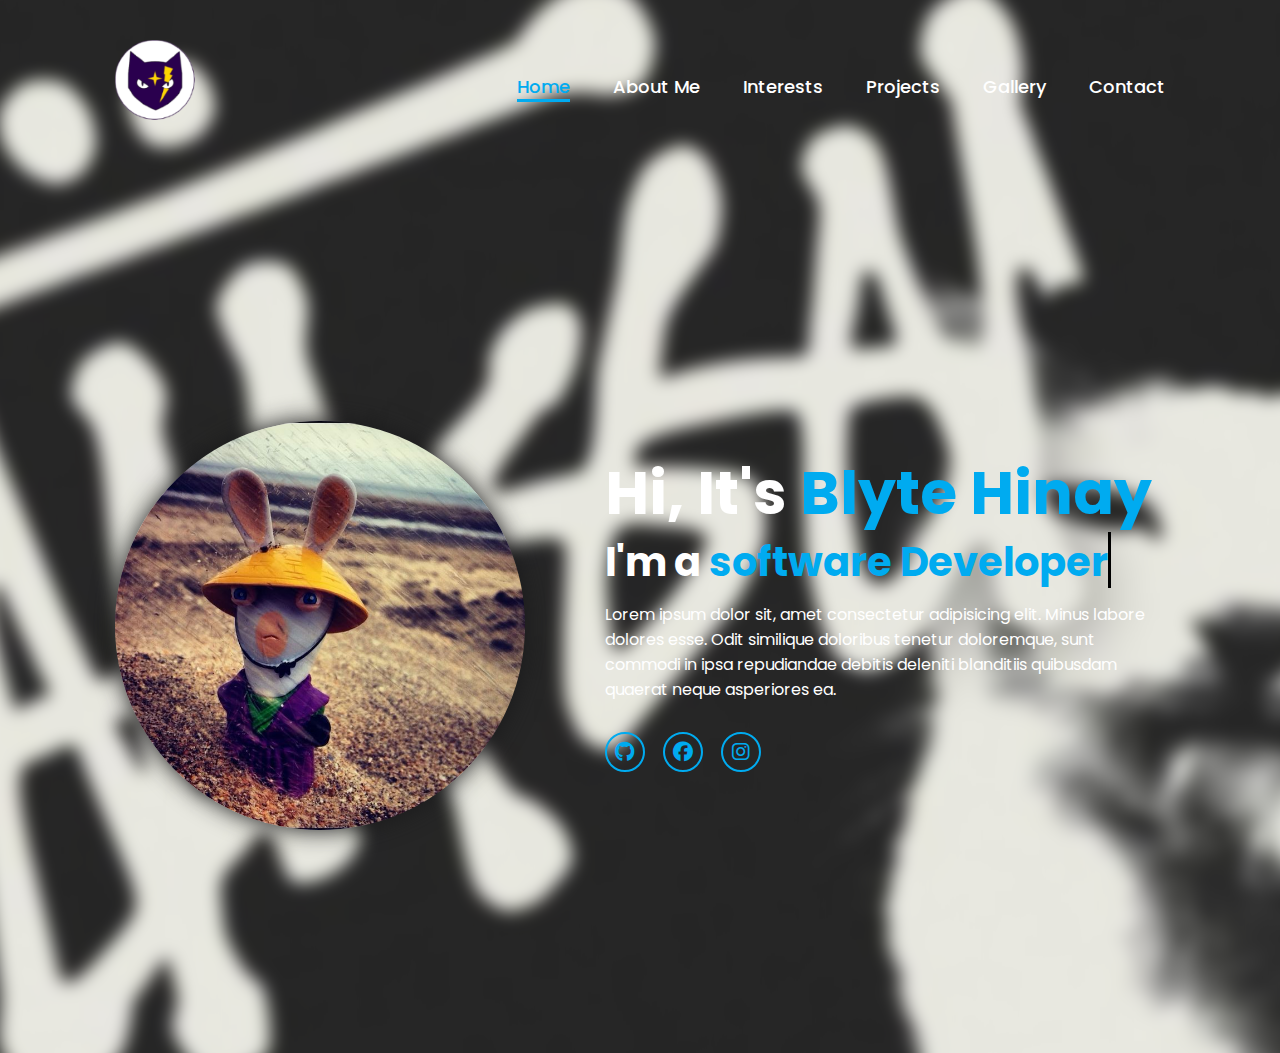
<file: index.html>
<!DOCTYPE html>
<html lang="en">
    
<head>
    <meta charset="UTF-8">
    <meta name="viewport" content="width=device-width, initial-scale=1.0">
    <link rel="stylesheet" href="https://cdnjs.cloudflare.com/ajax/libs/font-awesome/6.5.2/css/all.min.css">
    <link rel="stylesheet" href="style.css">
    <title>Portfolio Website</title>
</head>
<body>
    <div class="bg-wallpaper">
        <header>
            <a href="index.html" class="logo"><img src="asset/80x80.png" alt="ThunderCats Logo"></a>

            <input type="checkbox" id="check">
            
            <label for="check" class="icons">
                <i class="fa-solid fa-bars" id="menu-icon"></i>
                <i class="fa-solid fa-xmark" id="close-icon"></i>
            </label>

            <nav class="navbar">
                <a href="#" class="active">Home</a>
                <a href="#" >About Me</a>
                <a href="#" >Interests</a>
                <a href="#" >Projects</a>
                <a href="#" >Gallery</a>
                <a href="#" >Contact</a>
            </nav>
        </header>
        <section class="home">
            <div class="home-img">
                <img src="asset/logo1.jpg" alt="">
            </div>
            <div class="home-content">
                <h1>Hi, It's <span>Blyte Hinay</span></h1>
                <h3 class="typing-text">I'm a <span></span></h3>
                <p>Lorem ipsum dolor sit, amet consectetur adipisicing elit. Minus labore dolores esse. Odit similique doloribus tenetur doloremque, sunt commodi in ipsa repudiandae debitis deleniti blanditiis quibusdam quaerat neque asperiores ea.</p>
                <div class="social-icons">
                    <a href="https://github.com/codenoobie25"><i class="fa-brands fa-github"></i></a>
                    <a href="https://www.facebook.com/blytehinay143/"><i class="fa-brands fa-facebook"></i></a>
                    <a href="https://www.instagram.com/itsmeblytie/"><i class="fa-brands fa-instagram"></i></a>
                </div>
            </div>
        </section>
    

    </div>
</body>
</html>
</file>
<file: style.css>
@import url('https://fonts.googleapis.com/css2?family=Poppins:wght@100;200;300;400;500;600&display=swap');

*{
    margin: 0;
    padding: 0;
    box-sizing: border-box;
    text-decoration: none;
    border: none;
    outline: none;
    font-family: 'Poppins', sans-serif;
}

html{
    font-size: 62.5%;
}

body{
    width: 100%;
    height: 100vh;
    overflow-x: hidden;
    background-color: black;
    color: white;
}

header{
    margin-top: 20px;
    position: fixed;
    top: 0;
    left: 0;
    width: 100%;
    padding: 2rem 9%;
    background-color: transparent;
    filter: drop-shadow(10px);
    display: flex;
    justify-content: space-between;
    align-items: center;
    z-index: 100;
}

.logo{
    font-size: 3rem;
    color: #00abf0;
    font-weight: 800;
    cursor: pointer;
    transition: 0.5s ease;
}

.logo:hover{
    transform: scale(1.1);
}

#check {
    display: none;
}

.icons {
    position: absolute;
    right: 5%;
    font-size: 3.6rem;
    color: #00abf0;
    cursor: pointer;
    display: none;
}
.icons:hover {
    transform: scale(1.2);
}
#close-icon {
    display: none;
}


nav a{
    font-size: 1.8rem;
    color: white;
    margin-left: 4rem;
    font-weight: 500;
    transition: 0.3s ease;
    border-bottom: 3px solid transparent;
}

nav a:hover,
nav a.active{
    color: #00abf0; 
    border-bottom: 3px solid #00abf0;
}


@media(max-width:995px){
    

    .icons {
        display: block;
    }


    #check:checked ~ .icons #menu-icon {
        display: none;
    }

    #check:checked ~ .icons #close-icon {
        display: block;
    }

    nav {
        position: absolute;
        top: 100%;
        left: 0;
        width: 100%;
        padding: 1rem 3%;
        background-color: black;
        border-top: 1px solid rgba(0,0,0,0.1);
        

        display: none; 
        text-align: center;
    }


    #check:checked ~ nav {
        display: block;
    }

    nav a{
        display: block;
        font-size: 2rem;
        margin: 3rem 0;
    }

    nav a:hover,
    nav a.active{
        padding: 1rem;
        border-radius: 0.5rem;
        border-bottom: 0.5rem solid #00abf0;
    }
}

section{
    min-height: 100vh;
    padding: 10rem 9% 5rem;
}

.home{
    display: flex;
    justify-content: center;
    align-items: center;
    gap: 8rem;
    /* background-color: black; */
}

.home .home-content h1{
    font-size: 6rem;
    font-weight: 700;
    line-height: 1.3;
}

span{
    color: #00abf0;
}

.home-content h3{
    font-size: 4rem;
    margin-bottom: 1rem;
    font-weight: 700;
}

.home-content p{
    font-size: 1.6rem;
}

.bg-wallpaper{
    position: relative;
    width: 100%;
    min-height: 100vh;
    overflow: hidden;
}

.bg-wallpaper::before{
    content: "";
    position: absolute;
    inset: 0;
    background-image: url("asset/download.jpg");
    background-size: cover;
    background-position: center;
    filter: blur(8px);
    transform: scale(1.05);
    z-index: 0;
    animation: change 20s infinite ease-in-out;
}

.bg-wallpaper > *{
    position: relative;
    z-index: 1;
}

@keyframes change{

    0%{
        background-image: url("asset/download\ \(56\).jpg");
    }
    50%{
        background-image: url("asset/Black\ and\ White\ PC\ Wallpaper\ 4K.jpg");
    }
    100%{
        background-image: url("asset/download.jpg");
    }
}

.home-img{
    border-radius: 50%;
}

.home-img img{
    position: relative;
    width: 32vw;
    border-radius: 50%;
    box-shadow: 0 0 25px #19191a;
    cursor: pointer;
    transition: 0.2s linear;
}

.home-img img:hover{
    font-size: 1.8rem;
    font-weight: 500;
    box-shadow: 0 0 35px #19191a;
}

.social-icons a{
    display: inline-flex;
    justify-content: center;
    align-items: center;
    width: 4rem;
    height: 4rem;
    background-color: transparent;
    border: 0.2rem solid #00abf0;
    font-size: 2rem;
    border-radius: 50%;
    margin: 3rem 1.5rem 3rem 0;
    transition: 0.3s ease;
    color: #00abf0;
}

.social-icons a:hover{
    color: black;
    transform: scale(1.3) translateY(-5px);
    background-color: #00abf0;
    box-shadow: 0 0 25px #00abf0;
}

.btn{
    display: inline-block;
    padding: 1rem 2.8rem;
    background-color: black;
    border-radius: 4rem;
    font-size: 1.6rem;
    color: #00abf0;
    letter-spacing: 0.3rem;
    font-weight: 600;
    border: 2px solid #00abf0;
    transition: 0.3s ease;
    cursor: pointer;
}

.btn:hover{
    transform: scale3d(1.03);
    background-color: #00abf0;
    color: black;
    box-shadow: 0 0 25px #00abf0;
}

.typing-text{
    font-size: 34px;
    font-weight: 600;
    min-width: 280px;
}

.typing-text span{
    position: relative;
}

.typing-text span::before{
    content: "software Developer";
    color: #00abf0; 
    animation: words 20s infinite;
}

.typing-text span::after{
    content: "";
    /* background-color: black; */
    position: absolute;
    width: calc(100% + 8px);
    height: 100%;
    border-left: 3px solid black;
    right: -8;
    animation: cursor 0.6s infinite;
}

@keyframes cursor{
    to{
        border-left: 3px solid #00abf0;
    }
}

@keyframes words{
    0%, 20%{
        content: "Developer";
    }
    21%, 40%{
        content: "Student";
    }
    41%, 60%{
        content: "Gamer";
    }
    61%, 80%{
        content: "Youtuber";
    }
    81%, 100%{
        content: "Unemployed";
    }
}

@media (max-width: 1000px){
    .home{
        gap: 4rem;
    }
}

@media(max-width:995px){
    .home{
        flex-direction: column;
        margin: 5rem 4rem;
    }

    .home .home-content h3{
        font-size: 2.5rem;
    }

    .home-content h1{
        font-size: 5rem;
    }

    .home-img img{
        width: 70vw;
        margin-top: 4rem;
    }
}
</file>
